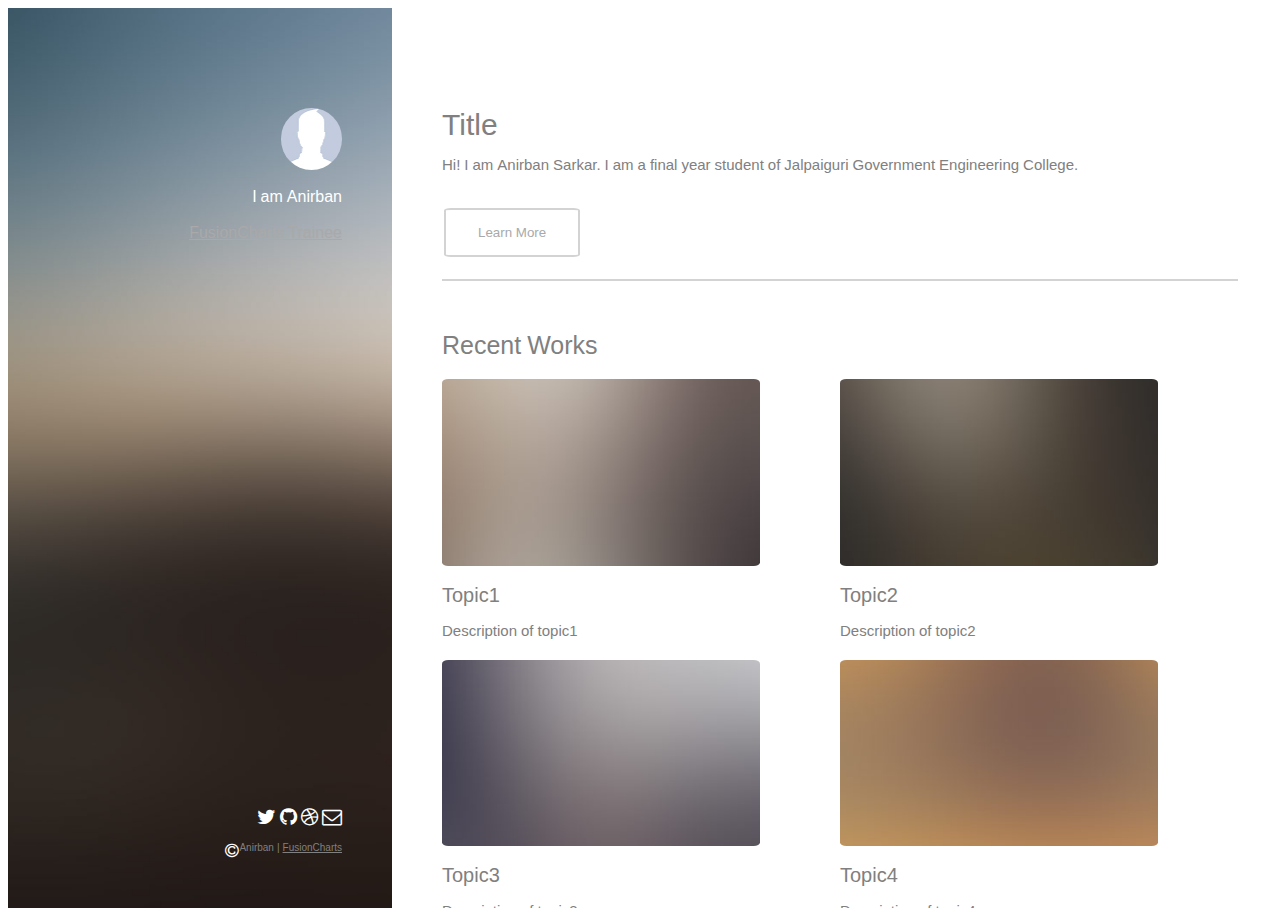
<file: index.html>
<html>
<head>
	<title>My CV</title>
	<link rel="stylesheet" type="text/css" href="assets\css\style.css">
	<link rel="stylesheet" href="https://cdnjs.cloudflare.com/ajax/libs/font-awesome/4.7.0/css/font-awesome.min.css">
</head>
<body>
<div class="container">
            <div class="leftpane">
				<div style="position:absolute;top:100px;right:50px">
					<img class="avatar" src="images\avatar.jpg"/>
				</div>
				<div class="profcontainer">
					<p1>I am Anirban</p1><br/><br/>
					<p2 style="color:darkgrey"><u>FusionCharts Trainee</u></p2>
				</div>
				<div class="iconcontainer1">
					<a href="####"><i class="fa fa-twitter" style="font-size:20px;color:white"></i></a>
					<a href="####"><i class="fa fa-github" style="font-size:20px;color:white"></i></a>
					<a href="####"><i class="fa fa-dribbble" style="font-size:20px;color:white"></i></a>
					<a href="####"><i class="fa fa-envelope-o" style="font-size:20px;color:white"></i></a>
				</div>
				<div class="iconcontainer2"> 
					<i class="fa fa-copyright" style="color:white"></i>
					<p3>Anirban | <u>FusionCharts</u></p3>
				</div>
			</div>
            <div class="rightpane">
				<div class="righttop">
					<p2 style="font-size:30px;float:left">Title</p2><br style="line-height:30px"></br>
					<p2 style="float:left;font-size:15px">Hi! I am Anirban Sarkar. I am a final year student of Jalpaiguri Government Engineering College.
					</p2><br style="line-height:30px"></br>
					<button class="button1">Learn More</button><br></br>			
				</div>
				<div class="rightmiddle">
					<p2 style="font-size:25px;float:left">Recent Works</p2><br style="line-height:30px"></br>
					<div class="recentworksleft">
						<img class="thumbs" id="imgthumbs1" alt="Topic1" src="images\thumbs\01.jpg"></img><br style="line-height:30px"></br>
						<p2 style="font-size:20px;float:left">Topic1</p2><br style="line-height:20px"></br>
						<p2 style="font-size:15px;float:left">Description of topic1</p2><br style="line-height:20px"></br>
					</div>
					<div class="recentworksright">
						<img class="thumbs" id="imgthumbs2" alt="Topic2" src="images\thumbs\02.jpg"></img><br style="line-height:30px"></br>
						<p2 style="font-size:20px;float:left">Topic2</p2><br style="line-height:20px"></br>
						<p2 style="font-size:15px;float:left">Description of topic2</p2><br style="line-height:20px"></br>
					</div>
					<div class="recentworksleft">
						<img class="thumbs" id="imgthumbs3" alt="Topic3" src="images\thumbs\03.jpg"></img><br style="line-height:30px"></br>
						<p2 style="font-size:20px;float:left">Topic3</p2><br style="line-height:20px"></br>
						<p2 style="font-size:15px;float:left">Description of topic3</p2><br style="line-height:20px"></br>
					</div>
					<div class="recentworksright">
						<img class="thumbs" id="imgthumbs4" alt="Topic4" src="images\thumbs\04.jpg"></img><br style="line-height:30px"></br>
						<p2 style="font-size:20px;float:left">Topic4</p2><br style="line-height:20px"></br>
						<p2 style="font-size:15px;float:left">Description of topic4</p2><br style="line-height:20px"></br>
					</div>
					<div class="recentworksleft">
						<img class="thumbs" id="imgthumbs5" alt="Topic5" src="images\thumbs\05.jpg"></img><br style="line-height:30px"></br>
						<p2 style="font-size:20px;float:left">Topic5</p2><br style="line-height:20px"></br>
						<p2 style="font-size:15px;float:left">Description of topic5</p2><br style="line-height:20px"></br>
					</div>
					<div class="recentworksright">
						<img class="thumbs" id="imgthumbs6" alt="Topic6" src="images\thumbs\06.jpg"></img><br style="line-height:30px"></br>
						<p2 style="font-size:20px;float:left">Topic6</p2><br style="line-height:20px"></br>
						<p2 style="font-size:15px;float:left">Description of topic6</p2><br style="line-height:20px"></br>
					</div>
					<br style="line-height:25px"></br>
					<button class="button1">Full Portfolio</button><br style="line-height:30px"></br>
				</div>
				<div id="myModal" class="modal">
					<div class="modal-content">
						<img class="pic" id="img01">
						<div class="close"><i class="fa fa-times-circle-o fa-lg" style="font-size:25px;color:white"></i></div>
						<a class="prev" onclick="plusSlides(-1)">&#10094;</a>
						<a class="next" onclick="plusSlides(1)">&#10095;</a>
						<div class="caption" id="caption"></div>
					</div>
				</div>
				<div class="rightbottom">
					<p2 style="font-size:25px;float:left">Get In Touch</p2><br style="line-height:30px"></br>
					<p2 style="font-size:15px;float:left">Please enter the following to send a message</p2><br style="line-height:30px"></br>
					<div class="getintouchright">
							<br style="line-height:20px"></br>
							<div style="width=20%;float:left;position:relative;margin-top=10px">
								<i class="fa fa-home" style="color:grey;float:left"></i>
							</div>	
							<div style="width=80%;float:right;position:relative;margin-top=10px">
								<p3 style="float:left">31,Raja Rammohan Roy Road,<br/>Hakimpara,Siliguri</p3>
							</div>
							<br style="line-height:30px"></br>
							<div style="width=20%;float:left;position:relative;margin-top=10px">
								<i class="fa fa-mobile" style="color:grey;float:left"></i>
							</div>
							<div style="width=80%;float:right;position:relative;margin-top=10px">
								<p3 style="float:left">+91-8101496086</p3>
							</div>
							<br style="line-height:30px"></br>
							<div style="width=20%;float:left;position:relative;margin-top=10px">
								<i class="fa fa-envelope-o" style="color:grey;float:left"></i>
							</div>
							<div style="width=80%;float:right;position:relative;margin-top=10px">
								<p3 style="float:left">anirbansarkar333@gmail.com</p3>
							</div>								
					</div>
					<form action="message.html">
						<div class="getintouchleft">
							<div class="textboxleft">
								<input class="textbox" type="text" id="name" name="name" placeholder="Name"></input>
							</div>
							<div class="textboxright">
								<input class="textbox" type="text" id="email" name="email" placeholder="Email"></input>
							</div>
						</div>
						<div class="getintouchleft">
							<textarea class="textbox1" rows="7" name="message" placeholder="Message"></textarea>
						</div>
						<div class="getintouchleft">
							<br style="line-height:25px"></br>
							<button class="button1" type="submit">Send Message</button><br style="line-height:30px"></br>
						</div>
					</form>					
				</div>
			</div>
</div>
<script>

var modal = document.getElementById('myModal');

var img1 = document.getElementById('imgthumbs1');
var img2 = document.getElementById('imgthumbs2');
var img3 = document.getElementById('imgthumbs3');
var img4 = document.getElementById('imgthumbs4');
var img5 = document.getElementById('imgthumbs5');
var img6 = document.getElementById('imgthumbs6');
var modalImg = document.getElementById("img01");
var captionText = document.getElementById("caption");
img1.onclick = function(){
    modal.style.display = "block";
    modalImg.src = this.src;
    captionText.innerHTML = this.alt;
}
img2.onclick = function(){
    modal.style.display = "block";
    modalImg.src = this.src;
    captionText.innerHTML = this.alt;
}
img3.onclick = function(){
    modal.style.display = "block";
    modalImg.src = this.src;
    captionText.innerHTML = this.alt;
}
img4.onclick = function(){
    modal.style.display = "block";
    modalImg.src = this.src;
    captionText.innerHTML = this.alt;
}
img5.onclick = function(){
    modal.style.display = "block";
    modalImg.src = this.src;
    captionText.innerHTML = this.alt;
}
img6.onclick = function(){
    modal.style.display = "block";
    modalImg.src = this.src;
    captionText.innerHTML = this.alt;
}

var span = document.getElementsByClassName("close")[0];

span.onclick = function() { 
    modal.style.display = "none";
}
var imgArray = new Array();

imgArray[0] = "images/thumbs/01.jpg";
imgArray[1] = "images/thumbs/02.jpg";
imgArray[2] = "images/thumbs/03.jpg";
imgArray[3] = "images/thumbs/04.jpg";
imgArray[4] = "images/thumbs/05.jpg";
imgArray[5] = "images/thumbs/06.jpg";

var slideIndex = -1;

function plusSlides(n) {
	slideIndex = slideIndex + n;
	if(slideIndex<0)
		slideIndex=imgArray.length-1;
	if(slideIndex==imgArray.length)
		slideIndex=0;
	modal.style.display = "block";
	modalImg.src=imgArray[slideIndex]; 
}
</script>
</body>
</html>
</file>
